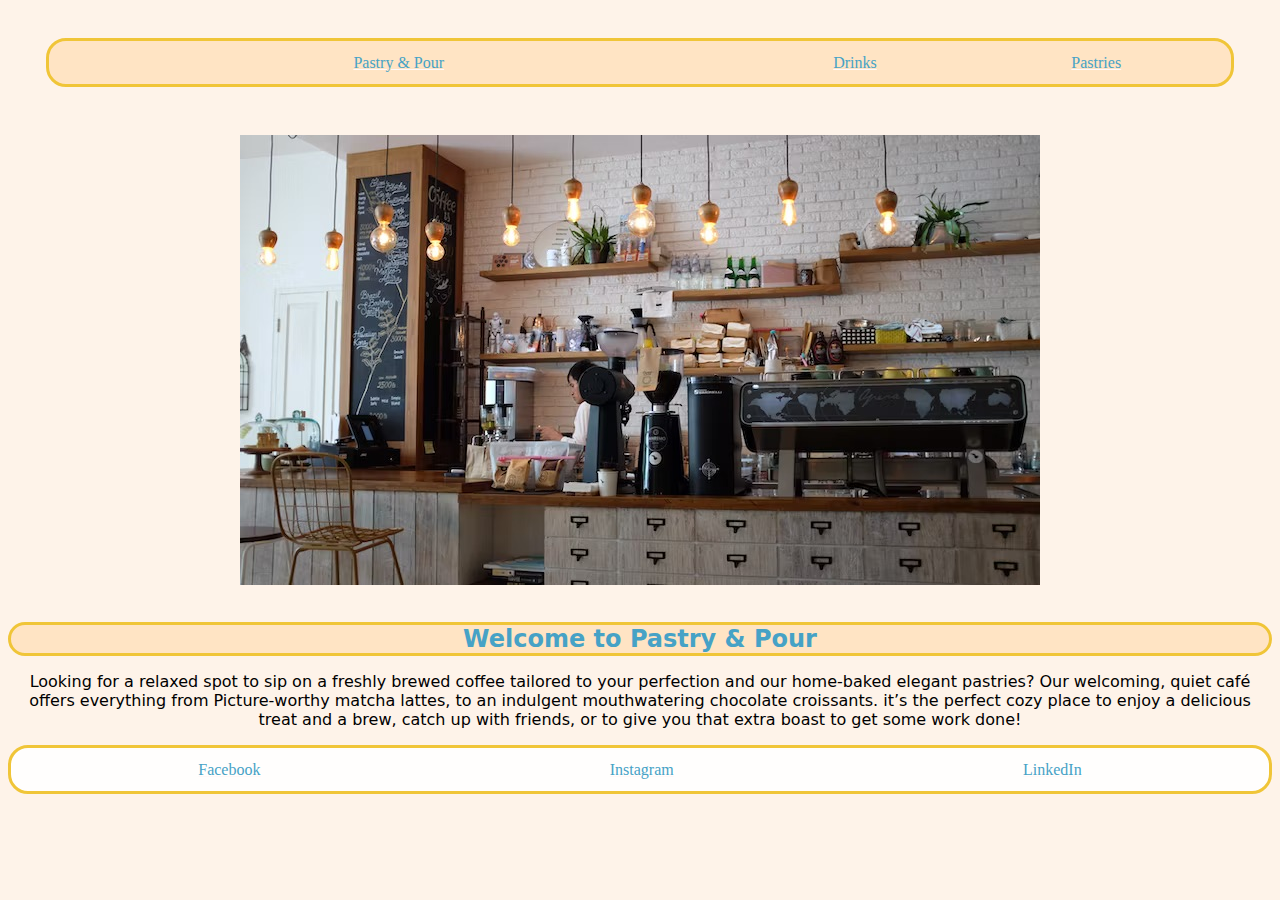
<file: index.html>
<!DOCTYPE html>
<html lang="en">
<head>
    <meta charset="UTF-8">
    <meta name="viewport" content="width=device-width, initial-scale=1.0">


    <title>   Pastry & Pour </title>
<link rel="stylesheet" href="style.css">

<ul class="nav1">
    <br>

<a href="index.html"> Pastry & Pour </a>
<br>
<a href="drinks.html">Drinks</a>
<a href="pastries.html">Pastries</a>
</ul>

</head>

<body>


    
<div class="coffee-bar">
    
    <a href="drinks.html" target="_blank"href="images/coffee_bar.jpeg"  ></a>
    <img
src="Images/coffee_bar.jpeg" alt="A picture of our amazing coffee bar">
</div>
<br>
    <h2 class="main-title-home"> Welcome to Pastry & Pour  </h2>
    

<p class="home-text-intro">
Looking for a relaxed spot to sip on a freshly brewed coffee tailored to your perfection and our home-baked elegant pastries? Our welcoming, quiet café offers everything from Picture-worthy matcha lattes, to an indulgent mouthwatering chocolate croissants.  it’s the perfect cozy place to enjoy a delicious treat and a brew, catch up with friends, or to give you that extra boast to get some work done!
</p>




    <footer class="footer">
         <a href="">Facebook</a>
         <a href="">Instagram</a>
            <a href="">LinkedIn</a>
        
        </footer>






</body>
</html>
</file>
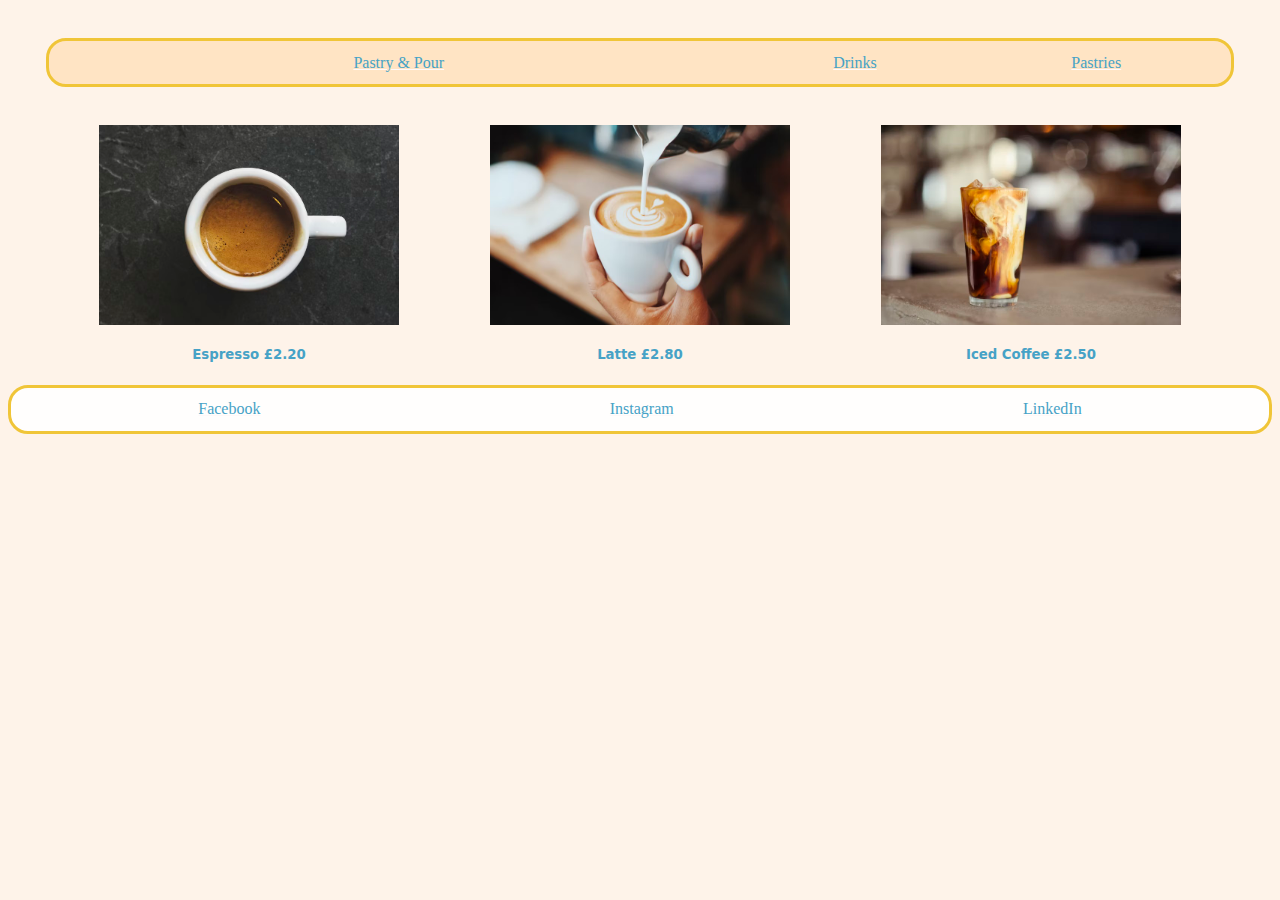
<file: drinks.html>
<!DOCTYPE html>
<html lang="en">
<head>
    <meta charset="UTF-8">
    <meta name="viewport" content="width=device-width, initial-scale=1.0">
    <title>Drinks</title>

<link rel="stylesheet" href="style.css">
</head>

<ul class="nav1">
    <br>

<a href="index.html"> Pastry & Pour </a>
<br>
<a href="drinks.html">Drinks</a>
<a href="pastries.html">Pastries</a>
</ul>


<body>
    

<div class="list-drinks">
<div class="drink-image">
    
    <a href="drinks.html" target="_blank"href="images/espresso.jpeg"  ></a>
    <img
src="Images/espresso.jpeg" alt="A rich and bold cup of espresso " width="300">
    <h5 class="drink-text"> Espresso  £2.20</h5>
    
</div>



<div class="drink-image">
    
    <a href="drinks.html" target="_blank"href="images/latte.jpeg"  ></a>
    <img
src="Images/latte.jpeg" alt="A smooth and creamy latte " width="300" height="200">

    <h5 class="drink-text">Latte £2.80  </h5>
</div>


    

<div class="drink-image">
    
    <a href="drinks.html" target="_blank"href="images/iced_coffee.jpeg"  ></a>
    <img
src="Images/iced_coffee.jpeg" alt="A refreshing iced coffee " width="300">

  <h5 class="drink-text">Iced Coffee £2.50 </h5>
  
</div>

  
    </div>

    <footer class="footer">
         <a href="">Facebook</a>
         <a href="">Instagram</a>
            <a href="">LinkedIn</a>
        
        </footer>


























</body>
</html>
</file>
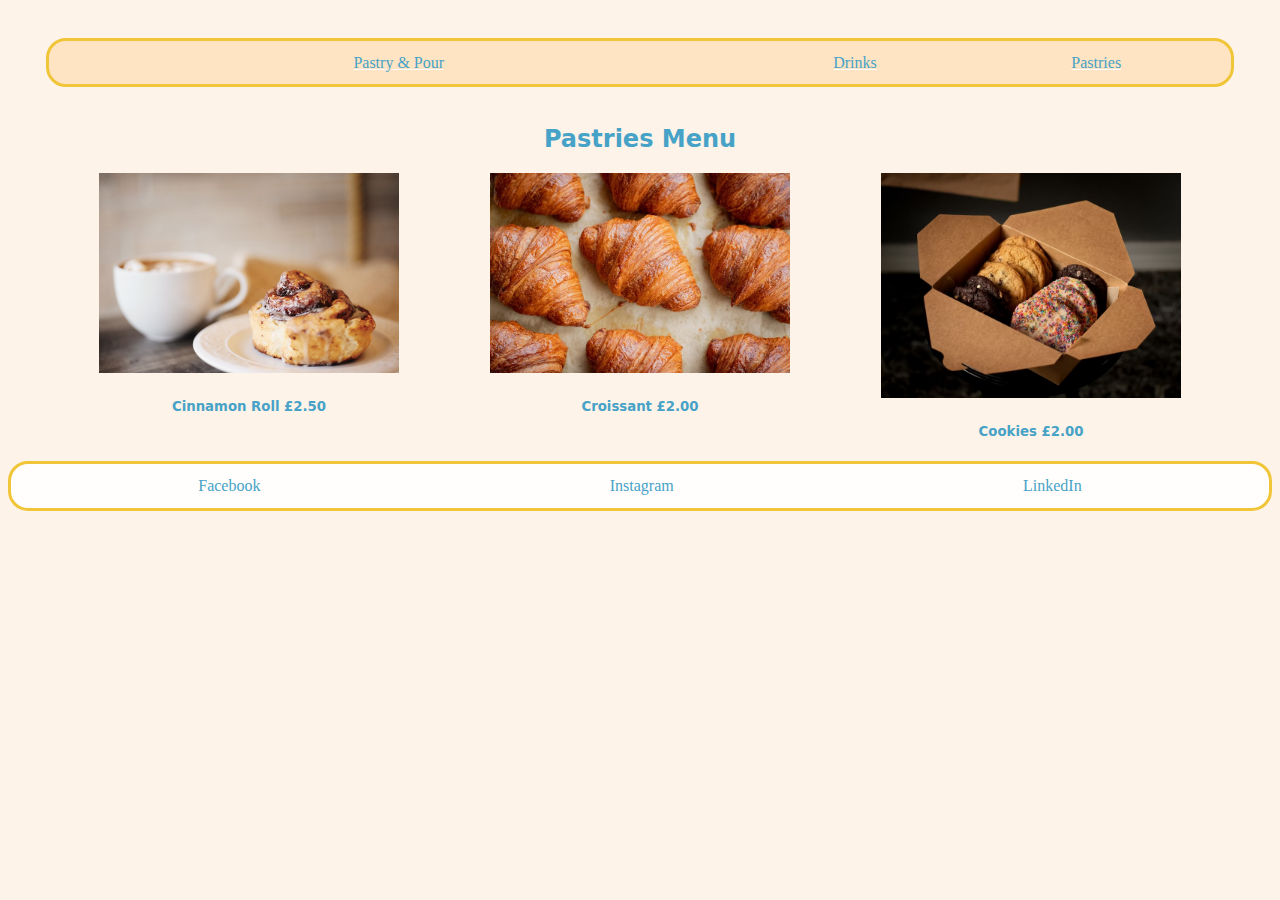
<file: pastries.html>
<!DOCTYPE html>
<html lang="en">
<head>
    <meta charset="UTF-8">
    <meta name="viewport" content="width=device-width, initial-scale=1.0">


    <title>   Pastries </title>
<link rel="stylesheet" href="style.css">

</head>

<body>

<ul class="nav1">
    <br>

<a href="index.html"> Pastry & Pour </a>
<br>
<a href="drinks.html">Drinks</a>
<a href="pastries.html">Pastries</a>
</ul>


<h2 class="pastries-menu-title"> Pastries Menu </h2>


<div class="list-pastries">
<div class="pastries">
    
    <a href="pastries.html" target="_blank"href="images/cinnamon_roll.jpeg"  ></a>
    <img
src="Images/cinnamon_roll.jpeg" alt="Image of our mouthwatering cinnamon roll" width="300">


    <h5 class="pastries"> Cinnamon Roll  £2.50</h5>

</div>



<div class="pastries">
    
    <a href="pastries.html" target="_blank"href="images/croissant.jpeg"  ></a>
    <img
src="Images/croissant.jpeg" alt="Image of our crossiant" width="300">


    <h5 class="pastries"> Croissant  £2.00</h5>

</div>


<div class="pastries">
    
    <a href="pastries.html" target="_blank"href="images/cookies.jpeg"  ></a>
    <img
src="Images/cookies.jpeg" alt="Image of our home baked cookies" width="300">


    <h5 class="pastries"> Cookies £2.00</h5>

</div>
</div>


    <footer class="footer">
         <a href="">Facebook</a>
         <a href="">Instagram</a>
            <a href="">LinkedIn</a>
        
        </footer>


    
</body>
</file>
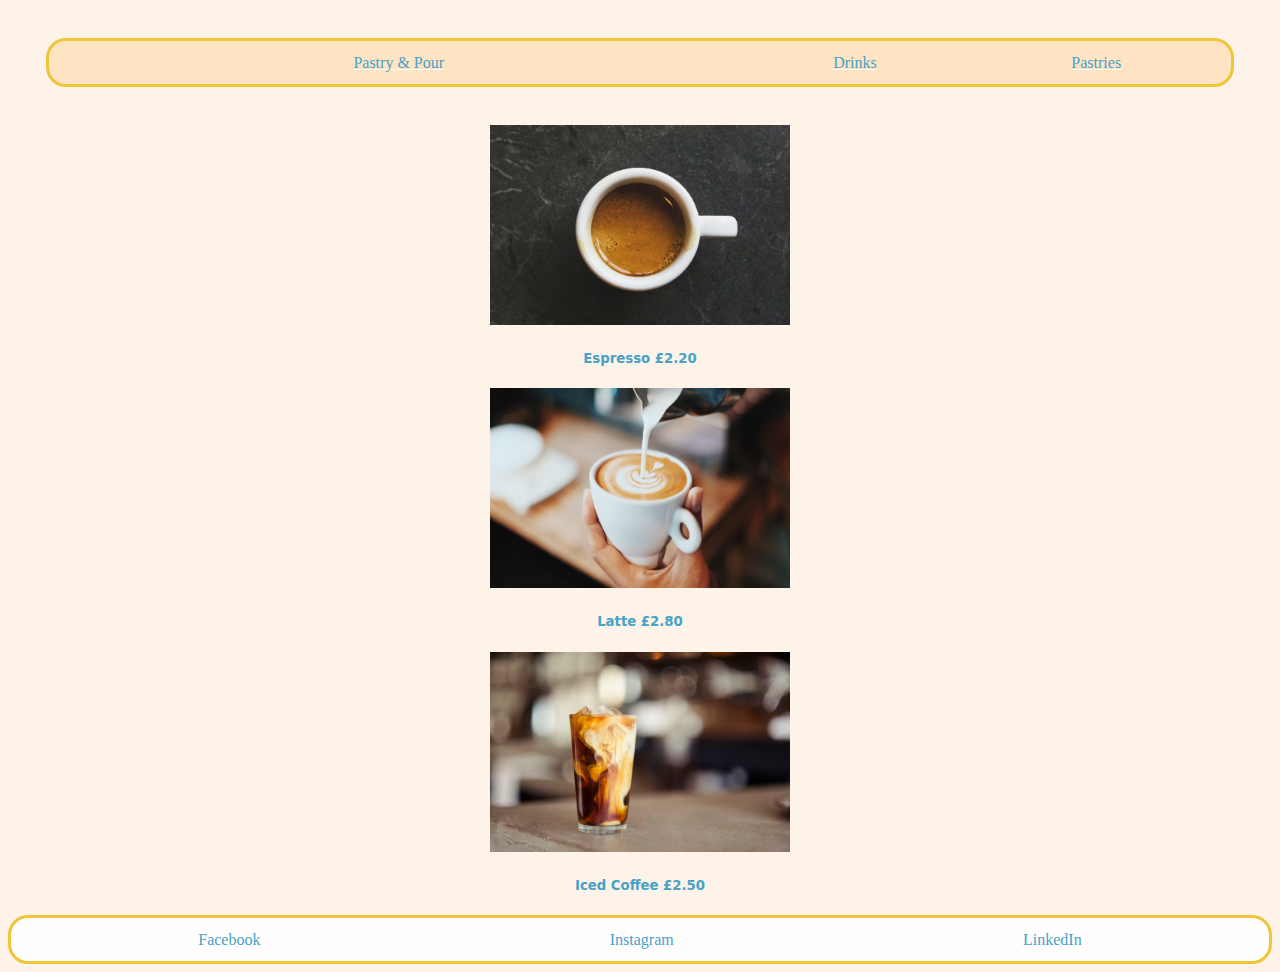
<file: Assignment 1 {CoffeeShop}/drinks.html>
<!DOCTYPE html>
<html lang="en">
<head>
    <meta charset="UTF-8">
    <meta name="viewport" content="width=device-width, initial-scale=1.0">
    <title>Drinks</title>

<link rel="stylesheet" href="style.css">
</head>

<ul class="nav1">
    <br>

<a href="index.html"> Pastry & Pour </a>
<br>
<a href="drinks.html">Drinks</a>
<a href="pastries.html">Pastries</a>
</ul>


<body>
    


<div class="drink-image">
    
    <a href="drinks.html" target="_blank"href="images/espresso.jpeg"  ></a>
    <img
src="Images/espresso.jpeg" alt="A rich and bold cup of espresso " width="300">
</div>

    <h5 class="drink-text"> Espresso  £2.20</h5>
    

<div class="drink-image">
    
    <a href="drinks.html" target="_blank"href="images/latte.jpeg"  ></a>
    <img
src="Images/latte.jpeg" alt="A smooth and creamy latte " width="300" height="200">
</div>

    <h5 class="drink-text">Latte £2.80  </h5>
    

<div class="drink-image">
    
    <a href="drinks.html" target="_blank"href="images/iced_coffee.jpeg"  ></a>
    <img
src="Images/iced_coffee.jpeg" alt="A refreshing iced coffee " width="300">
</div>

    <h5 class="drink-text">Iced Coffee £2.50 </h5>
    

    <footer class="footer">
         <a href="">Facebook</a>
         <a href="">Instagram</a>
            <a href="">LinkedIn</a>
        
        </footer>


























</body>
</html>
</file>
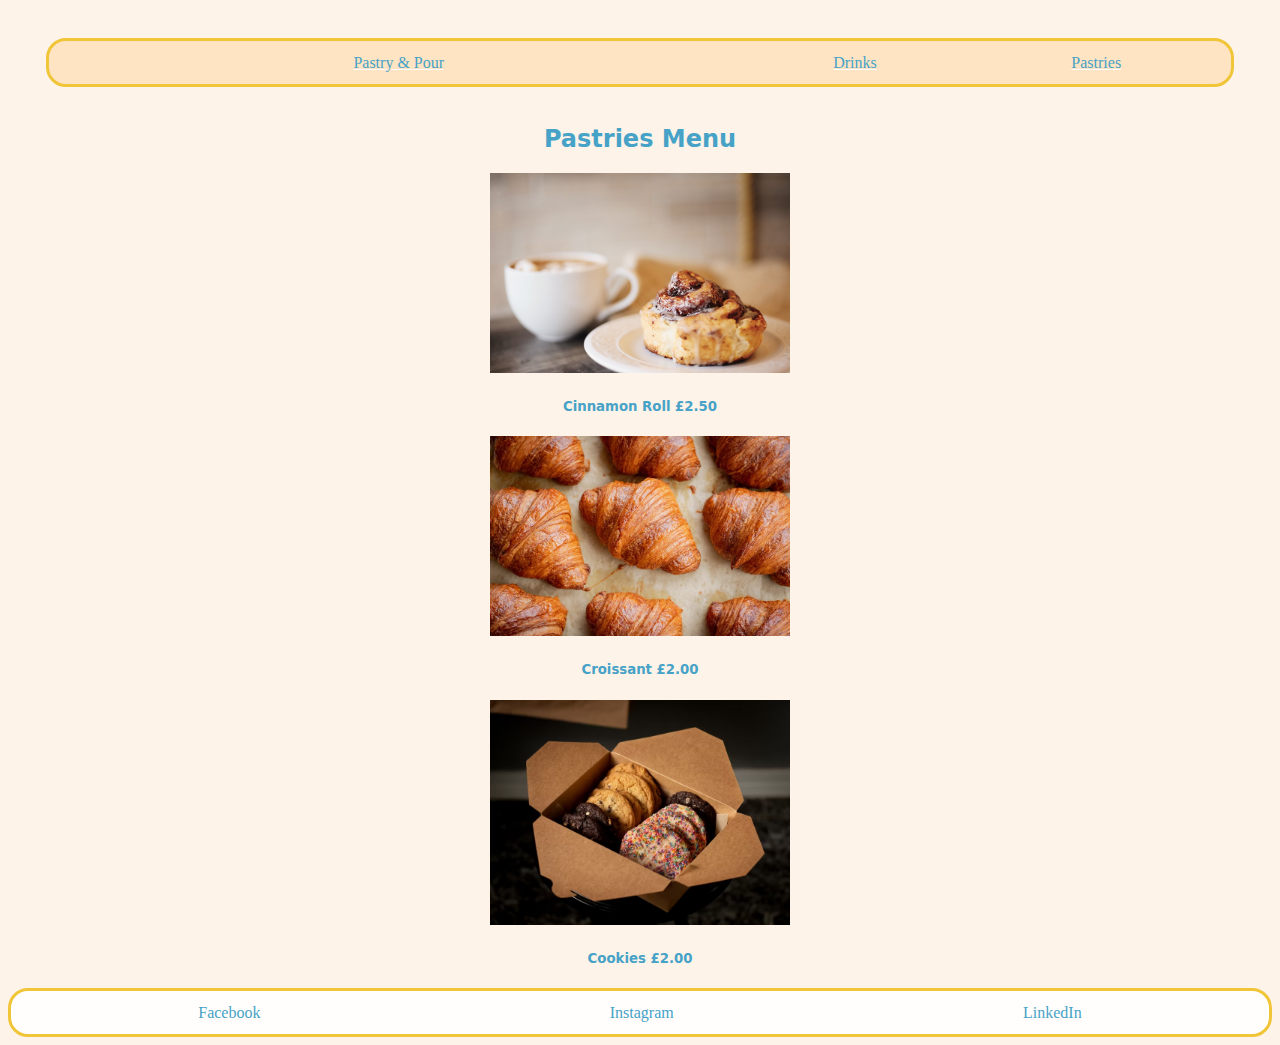
<file: Assignment 1 {CoffeeShop}/pastries.html>
<!DOCTYPE html>
<html lang="en">
<head>
    <meta charset="UTF-8">
    <meta name="viewport" content="width=device-width, initial-scale=1.0">


    <title>   Pastries </title>
<link rel="stylesheet" href="style.css">

</head>

<body>

<ul class="nav1">
    <br>

<a href="index.html"> Pastry & Pour </a>
<br>
<a href="drinks.html">Drinks</a>
<a href="pastries.html">Pastries</a>
</ul>


<h2 class="pastries-menu-title"> Pastries Menu </h2>



<div class="pastries">
    
    <a href="pastries.html" target="_blank"href="images/cinnamon_roll.jpeg"  ></a>
    <img
src="Images/cinnamon_roll.jpeg" alt="Image of our mouthwatering cinnamon roll" width="300">


    <h5 class="pastries"> Cinnamon Roll  £2.50</h5>

</div>



<div class="pastries">
    
    <a href="pastries.html" target="_blank"href="images/croissant.jpeg"  ></a>
    <img
src="Images/croissant.jpeg" alt="Image of our crossiant" width="300">


    <h5 class="pastries"> Croissant  £2.00</h5>

</div>


<div class="pastries">
    
    <a href="pastries.html" target="_blank"href="images/cookies.jpeg"  ></a>
    <img
src="Images/cookies.jpeg" alt="Image of our home baked cookies" width="300">


    <h5 class="pastries"> Cookies £2.00</h5>

</div>



    <footer class="footer">
         <a href="">Facebook</a>
         <a href="">Instagram</a>
            <a href="">LinkedIn</a>
        
        </footer>


    
</body>
</file>
<file: style.css>
body
{
background-color: rgb(254, 243, 233);}

.main-title-home{  
box-sizing: border-box;
border-radius: 20px;
border-color:rgb(240, 197, 56);
margin: 0%;
padding: 0%;
border-style: solid;
background-color: bisque;

    text-align: center;
    color: rgb(70, 162, 198);
    font-family: system-ui, -apple-system, BlinkMacSystemFont, 'Segoe UI', Roboto, Oxygen, Ubuntu, Cantarell, 'Open Sans', 'Helvetica Neue', sans-serif;
}

.nav1
{justify-content:space-around;
box-sizing: border-box;
border-color: rgb(240, 197, 56);
border-radius: 20px;
background-color: bisque;
height:auto;
margin: 3%;
padding: 1%;
text-align: center;
border-style: solid;
display: flex;}

.nav1 a{
    text-decoration-color: #fef8f8;
    
    color:rgb(70, 162, 198);
}
.nav1  :hover{
    text-decoration-color: rgb(70, 162, 198);
}

.footer{
justify-content: space-around;
display: flex;
text-decoration-color: #fef8f8;
    color:rgb(70, 162, 198);
box-sizing: border-box;
border-color: rgb(240, 197, 56);
border-radius: 20px;
background-color: rgb(255, 254, 253);
height:auto;
margin: 0%;
padding: 1%;
border-style: solid;

}
.footer :hover{
        text-decoration-color: rgb(70, 162, 198);
}
.footer a {    
    text-decoration-color: #fef8f8;
    color:rgb(70, 162, 198);
}



.home-text-intro{
    font-family: system-ui, -apple-system, BlinkMacSystemFont, 'Segoe UI', Roboto, Oxygen, Ubuntu, Cantarell, 'Open Sans', 'Helvetica Neue', sans-serif;
text-align: center;

}


.coffee-bar{
    display:block;
    border: 1px; solid:color(slategray);
    margin:5px;
    padding: 10px;
    text-align: center;
}




.drink-image {
    display: flex;
    flex-direction: column;
    text-align: center;
}

.drink-text {
    text-align: center;
   font-family: system-ui, -apple-system, BlinkMacSystemFont, 'Segoe UI', Roboto, Oxygen, Ubuntu, Cantarell, 'Open Sans', 'Helvetica Neue', sans-serif;
  color: rgb(70, 162, 198);
}

.pastries-menu-title{
   font-family: system-ui, -apple-system, BlinkMacSystemFont, 'Segoe UI', Roboto, Oxygen, Ubuntu, Cantarell, 'Open Sans', 'Helvetica Neue', sans-serif;
  color: rgb(70, 162, 198);
  text-align: center;

}

.pastries{   font-family: system-ui, -apple-system, BlinkMacSystemFont, 'Segoe UI', Roboto, Oxygen, Ubuntu, Cantarell, 'Open Sans', 'Helvetica Neue', sans-serif;
  color: rgb(70, 162, 198);
  text-align: center;

}
.list-pastries{
display:flex;
flex-direction: row;
flex-wrap: wrap;
justify-content: space-evenly;

}

.list-drinks{
display:flex;
flex-direction: row;
flex-wrap: wrap;
justify-content: space-evenly;

}


@media(min-width:600px)
</file>
<file: Assignment 1 {CoffeeShop}/style.css>
body
{
background-color: rgb(254, 243, 233);}

.main-title-home{  
box-sizing: border-box;
border-radius: 20px;
border-color:rgb(240, 197, 56);
margin: 0%;
padding: 0%;
border-style: solid;
background-color: bisque;

    text-align: center;
    color: rgb(70, 162, 198);
    font-family: system-ui, -apple-system, BlinkMacSystemFont, 'Segoe UI', Roboto, Oxygen, Ubuntu, Cantarell, 'Open Sans', 'Helvetica Neue', sans-serif;
}

.nav1
{justify-content:space-around;
box-sizing: border-box;
border-color: rgb(240, 197, 56);
border-radius: 20px;
background-color: bisque;
height:auto;
margin: 3%;
padding: 1%;
text-align: center;
border-style: solid;
display: flex;}

.nav1 a{
    text-decoration-color: #fef8f8;
    
    color:rgb(70, 162, 198);
}
.nav1  :hover{
    text-decoration-color: rgb(70, 162, 198);
}

.footer{
justify-content: space-around;
display: flex;
text-decoration-color: #fef8f8;
    color:rgb(70, 162, 198);
box-sizing: border-box;
border-color: rgb(240, 197, 56);
border-radius: 20px;
background-color: rgb(255, 254, 253);
height:auto;
margin: 0%;
padding: 1%;
border-style: solid;

}
.footer :hover{
        text-decoration-color: rgb(70, 162, 198);
}
.footer a {    
    text-decoration-color: #fef8f8;
    color:rgb(70, 162, 198);
}



.home-text-intro{
    font-family: system-ui, -apple-system, BlinkMacSystemFont, 'Segoe UI', Roboto, Oxygen, Ubuntu, Cantarell, 'Open Sans', 'Helvetica Neue', sans-serif;
text-align: center;

}


.coffee-bar{
    display:block;
    border: 1px; solid:color(slategray);
    margin:5px;
    padding: 10px;
    text-align: center;
}




.drink-image {

    text-align: center;
}

.drink-text {
    text-align: center;
   font-family: system-ui, -apple-system, BlinkMacSystemFont, 'Segoe UI', Roboto, Oxygen, Ubuntu, Cantarell, 'Open Sans', 'Helvetica Neue', sans-serif;
  color: rgb(70, 162, 198);
}

.pastries-menu-title{
   font-family: system-ui, -apple-system, BlinkMacSystemFont, 'Segoe UI', Roboto, Oxygen, Ubuntu, Cantarell, 'Open Sans', 'Helvetica Neue', sans-serif;
  color: rgb(70, 162, 198);
  text-align: center;

}

.pastries{   font-family: system-ui, -apple-system, BlinkMacSystemFont, 'Segoe UI', Roboto, Oxygen, Ubuntu, Cantarell, 'Open Sans', 'Helvetica Neue', sans-serif;
  color: rgb(70, 162, 198);
  text-align: center;

}

@media(min-width:600px)
</file>
